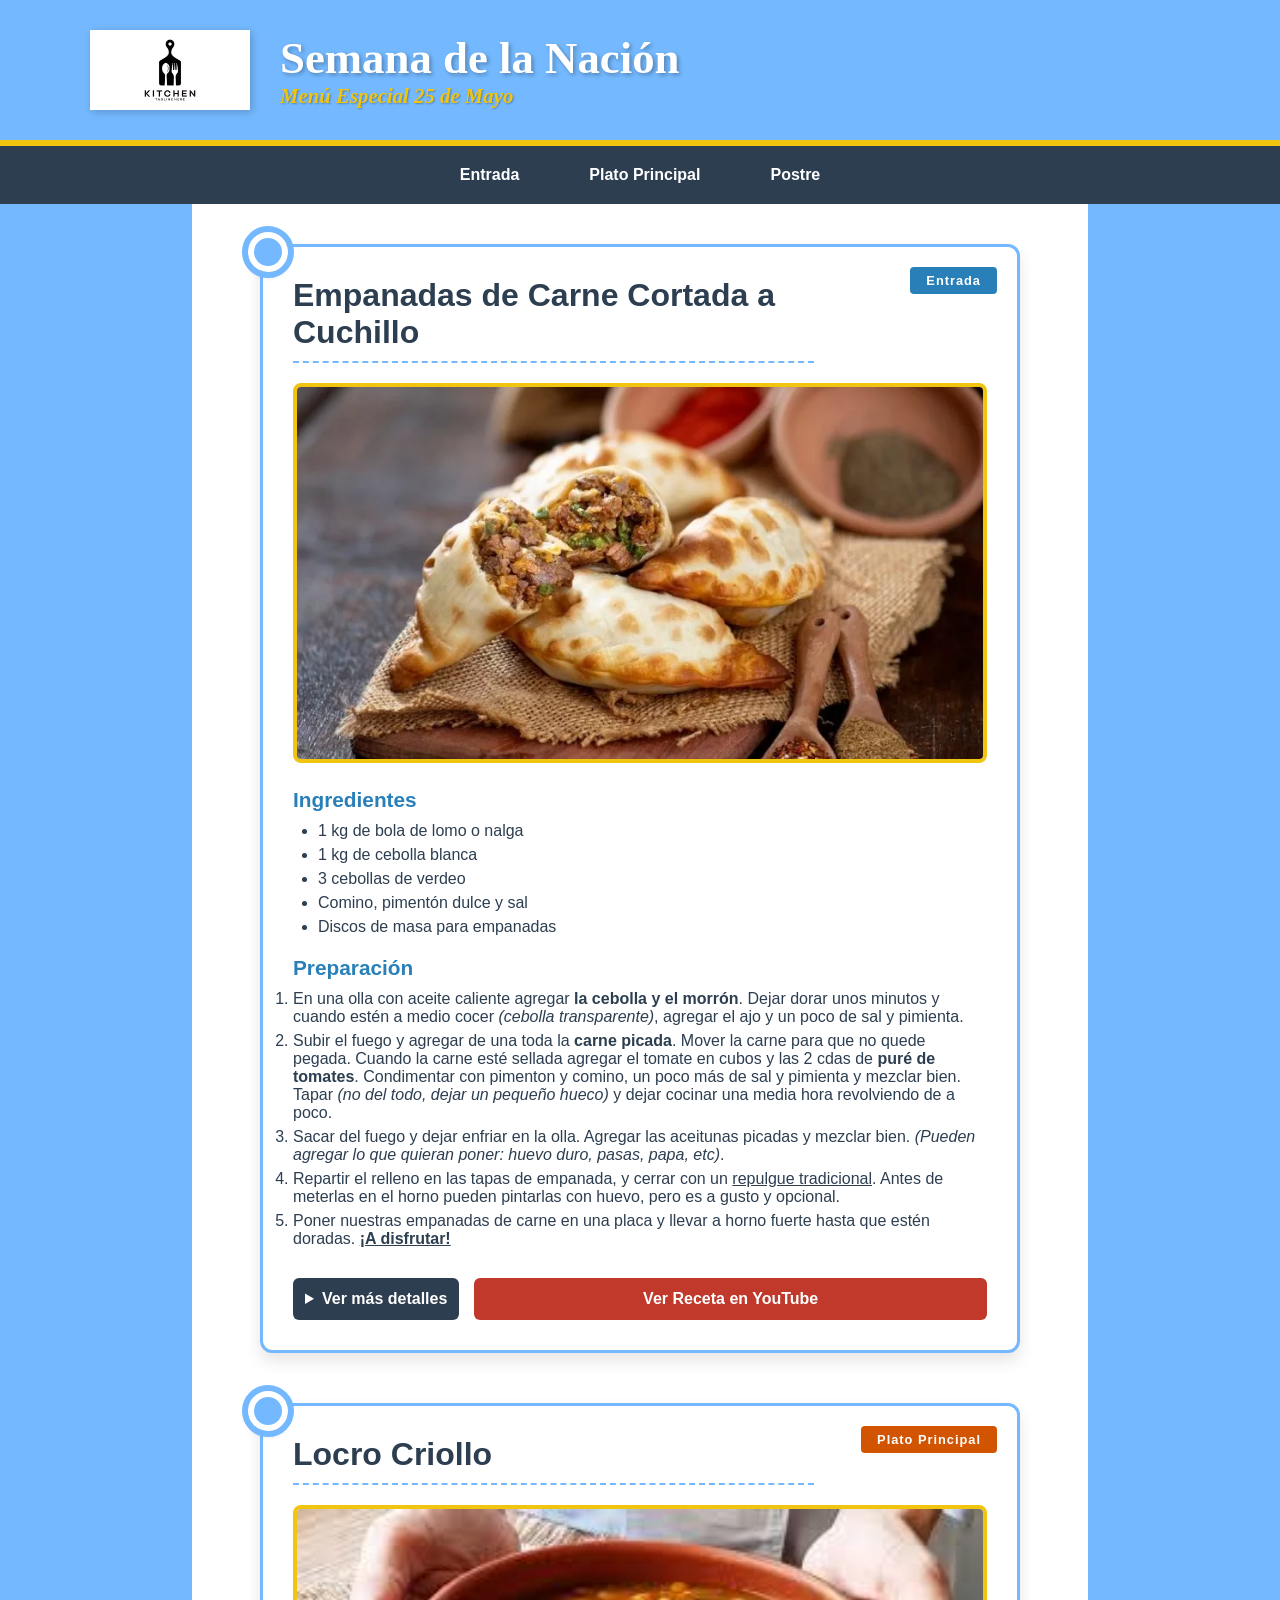
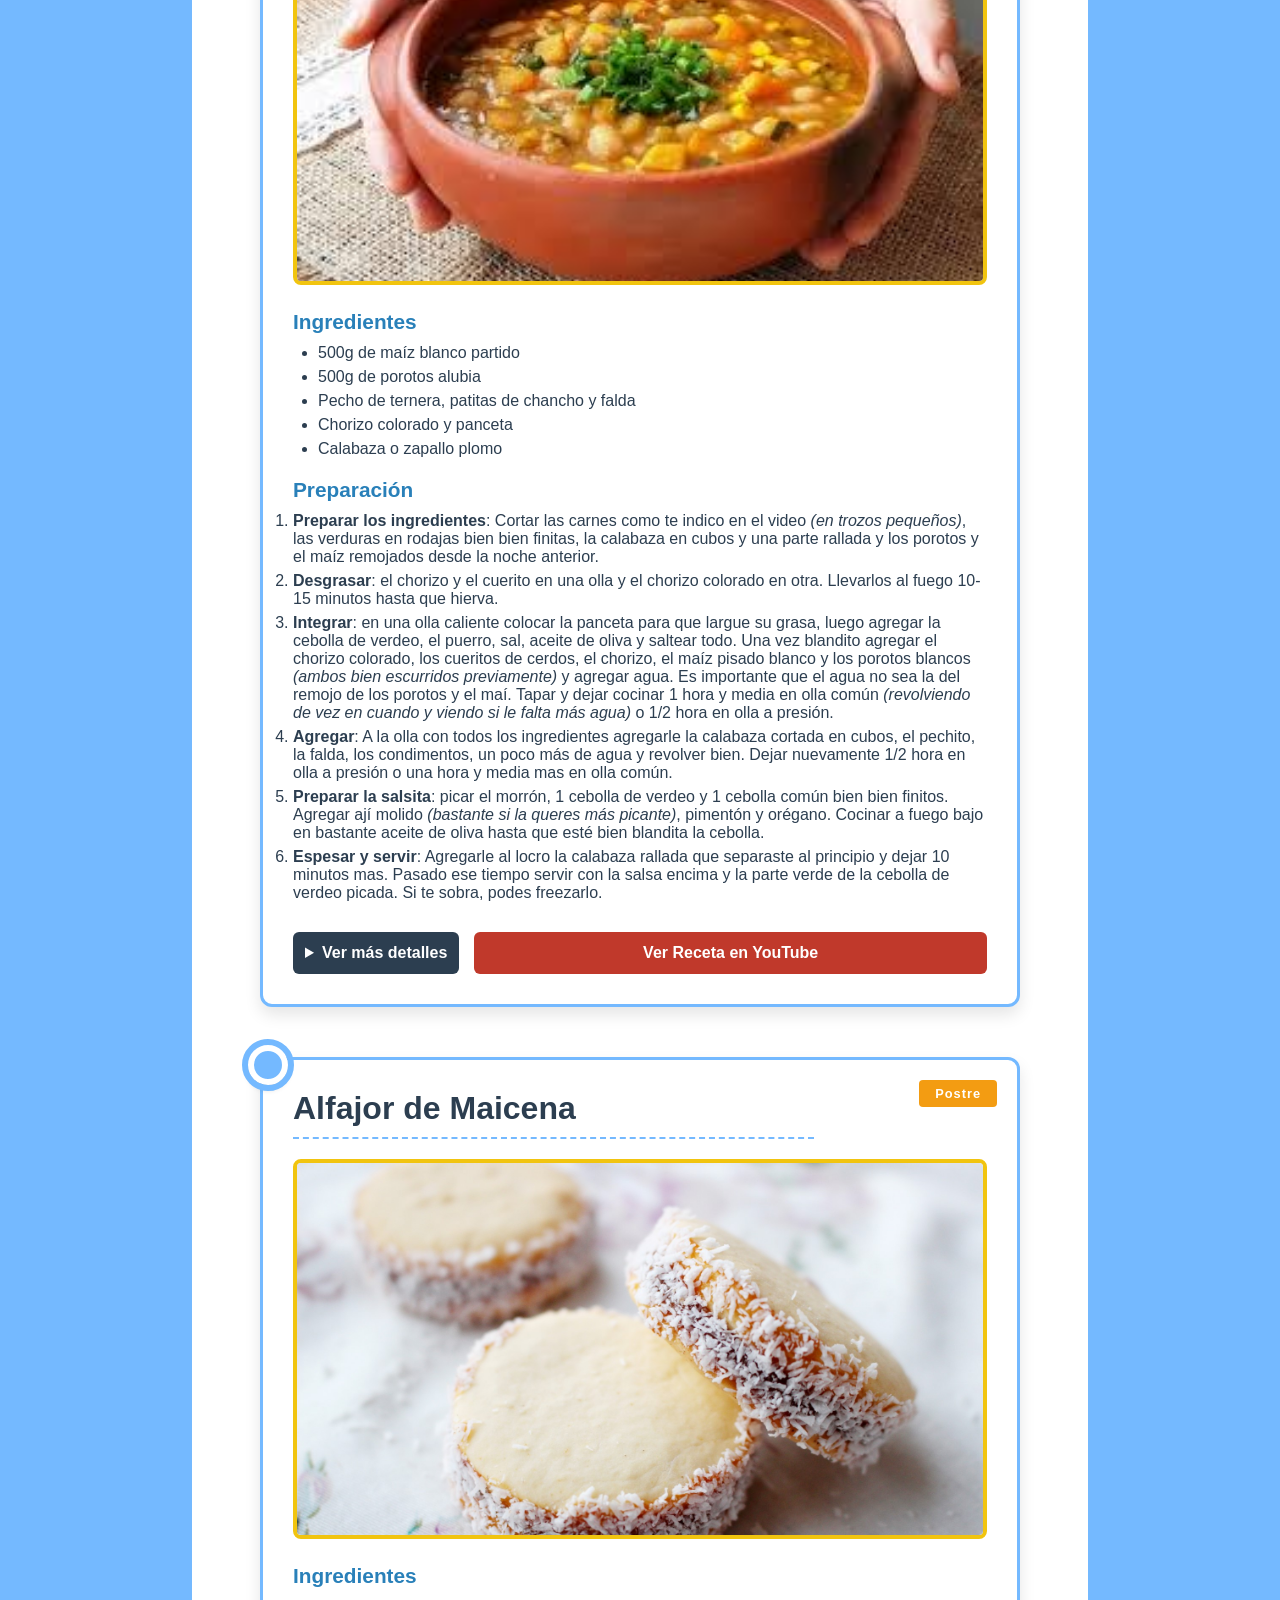
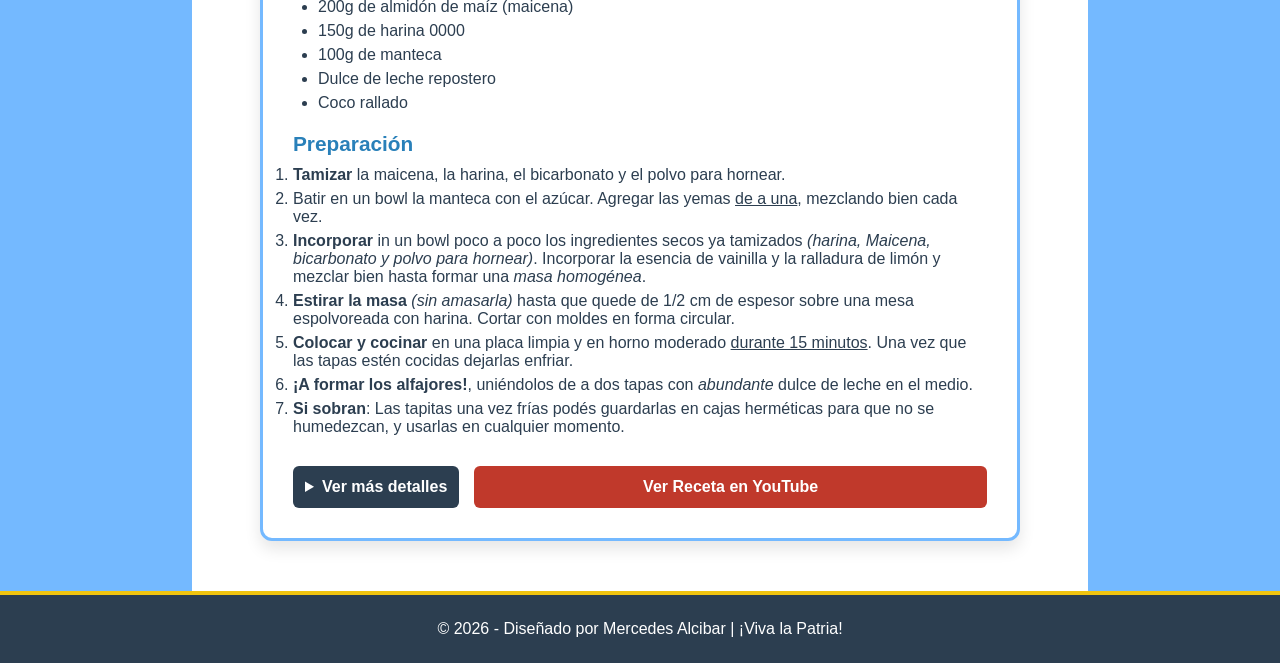
<file: index.html>
<!DOCTYPE html>
<html lang="es">
<head>
    <meta charset="UTF-8">
    <meta name="viewport" content="width=device-width, initial-scale=1.0">
    <title>Menú Patria - 25 de Mayo</title>
    <link rel="stylesheet" href="estilos.css">
</head>
<body>

    <header class="main-header">
        <div class="header-container">
            <div class="logo-container">
                <img src="img/fake.logo.png" class="site-logo" alt="Logo">
            </div>
            <div class="header-text">
                <h1>Semana de la Nación</h1>
                <p class="subtitle">Menú Especial 25 de Mayo</p>
            </div>
        </div>
    </header>

    <nav class="main-nav">
        <a href="#entrada" class="btn-nav">Entrada</a>
        <a href="#principal" class="btn-nav">Plato Principal</a>
        <a href="#postre" class="btn-nav">Postre</a>
    </nav>

    <main class="menu-container">

        <section id="entrada" class="menu-section">
            <div class="escarapela"></div> <div class="badge entrada-badge">Entrada</div>
            <h2>Empanadas de Carne Cortada a Cuchillo</h2>
            
            <div class="recipe-image">
                <img src="img/empanadas.saltenas.png">
            </div>

            <article class="recipe-details">
                <h3>Ingredientes</h3>
                <ul>
                    <li>1 kg de bola de lomo o nalga</li>
                    <li>1 kg de cebolla blanca</li>
                    <li>3 cebollas de verdeo</li>
                    <li>Comino, pimentón dulce y sal</li>
                    <li>Discos de masa para empanadas</li>
                </ul>

                <h3>Preparación</h3>
                <ol>
                   <li> En una olla con aceite caliente agregar <b>la cebolla y el morrón</b>. Dejar dorar unos minutos y cuando estén a medio cocer <i>(cebolla transparente)</i>, agregar el ajo y un poco de sal y pimienta.</li>
                   <li>Subir el fuego y agregar de una toda la <b>carne picada</b>. Mover la carne para que no quede pegada. Cuando la carne esté sellada agregar el tomate en cubos y las 2 cdas de <b>puré de tomates</b>. Condimentar con pimenton y comino, un poco más de sal y pimienta y mezclar bien. Tapar <i>(no del todo, dejar un pequeño hueco)</i> y dejar cocinar una media hora revolviendo de a poco.</li>
                   <li>Sacar del fuego y dejar enfriar en la olla. Agregar las aceitunas picadas y mezclar bien. <i>(Pueden agregar lo que quieran poner: huevo duro, pasas, papa, etc)</i>.</li>
                   <li>Repartir el relleno en las tapas de empanada,  y cerrar con un <u>repulgue tradicional</u>. Antes de meterlas en el horno pueden pintarlas con huevo, pero es a gusto y opcional.</li>
                   <li>Poner nuestras empanadas de carne en una placa y llevar a horno fuerte hasta que estén doradas. <u> <b>¡A disfrutar!</b> </u> </li>
                </ol>
            </article>
            
            <div class="recipe-actions">
                <details class="details-container">
                    <summary class="btn-action">Ver más detalles</summary>
                    <div class="details-content">
                        <p><strong>Origen Histórico:</strong> Aunque llegaron con los colonizadores españoles, cada región argentina adoptó su propia receta convirtiéndose en el clásico "al paso" de los festejos de la Revolución de Mayo desde 1810.</p>
                        <p><strong>Secreto del Chef:</strong> Para que queden bien jugosas, la clave es cortar la carne en cubos milimétricos a mano y dejar reposar el relleno (el "recado") en la heladera de un día para el otro.</p>
                        <p><strong>Maridaje:</strong> Ideal para acompañar con un vino Torrontés salteño bien fresco o un Malbec joven.</p>
                    </div>
                </details>
                <a href="https://youtube.com/shorts/AMfD0S29WPY?si=6SI2izYp8wfJlFnQ" target="_blank" class="btn-video">Ver Receta en YouTube</a>
            </div>
        </section>

        <section id="principal" class="menu-section">
            <div class="escarapela"></div>
            <div class="badge principal-badge">Plato Principal</div>
            <h2>Locro Criollo</h2>
            
            <div class="recipe-image">
                <img src="img/Locro.jpeg">
            </div>

            <article class="recipe-details">
                <h3>Ingredientes</h3>
                <ul>
                    <li>500g de maíz blanco partido</li>
                    <li>500g de porotos alubia</li>
                    <li>Pecho de ternera, patitas de chancho y falda</li>
                    <li>Chorizo colorado y panceta</li>
                    <li>Calabaza o zapallo plomo</li>
                </ul>

                <h3>Preparación</h3>
                <ol>
                    <li><b>Preparar los ingredientes</b>: Cortar las carnes como te indico en el video <i>(en trozos pequeños)</i>, las verduras en rodajas bien bien finitas, la calabaza en cubos y una parte rallada y los porotos y el maíz remojados desde la noche anterior.</li>
                    <li><b>Desgrasar</b>: el chorizo y el cuerito en una olla y el chorizo colorado en otra. Llevarlos al fuego 10-15 minutos hasta que hierva. </li>
                    <li><b>Integrar</b>: en una olla caliente colocar la panceta para que largue su grasa, luego agregar la cebolla de verdeo, el puerro, sal, aceite de oliva y saltear todo. Una vez blandito agregar el chorizo colorado, los cueritos de cerdos, el chorizo, el maíz pisado blanco y los porotos blancos <i>(ambos bien escurridos previamente)</i> y agregar agua.  Es importante que el agua no sea la del remojo de los porotos y el maí. Tapar y dejar cocinar 1 hora y media en olla común <i>(revolviendo de vez en cuando y viendo si le falta más agua)</i> o 1/2 hora en olla a presión.</li>
                    <li><b>Agregar</b>: A la olla con todos los ingredientes agregarle la calabaza cortada en cubos, el pechito, la falda, los condimentos, un poco más de agua y revolver bien. Dejar nuevamente 1/2 hora en olla a presión o una hora y media mas en olla común. </li>
                    <li><b>Preparar la salsita</b>: picar el morrón, 1 cebolla de verdeo y 1 cebolla común bien bien finitos. Agregar ají molido <i>(bastante si la queres más picante)</i>, pimentón y orégano. Cocinar a fuego bajo en bastante aceite de oliva hasta que esté bien blandita la cebolla.</li>
                    <li><b>Espesar y servir</b>: Agregarle al locro la calabaza rallada que separaste al principio y dejar 10 minutos mas. Pasado ese tiempo servir con la salsa encima y la parte verde de la cebolla de verdeo picada. Si te sobra, podes freezarlo.</li>
                </ol>
            </article>
            
            <div class="recipe-actions">
                <details class="details-container">
                    <summary class="btn-action">Ver más detalles</summary>
                    <div class="details-content">
                        <p><strong>Origen Histórico:</strong> Un guiso precolombino de base indígena (quechua "luqru") que adoptó carnes europeas tras la colonización. Es el plato patrio por excelencia en los fríos mediodías de mayo.</p>
                        <p><strong>Secreto del Chef:</strong> El zapallo plomo o calabaza debe disolverse casi por completo durante la cocción lenta para lograr esa textura densa y cremosa característica.</p>
                        <p><strong>Maridaje:</strong> Combina a la perfección con un vino tinto estructurado como un Cabernet Sauvignon o un Malbec con madera.</p>
                    </div>
                </details>
                <a href="https://youtube.com/shorts/pPf_yFrTKgE?si=BUSf_AdCbO7zXbMK" target="_blank" class="btn-video">Ver Receta en YouTube</a>
            </div>
        </section>

        <section id="postre" class="menu-section">
            <div class="escarapela"></div>
            <div class="badge postre-badge">Postre</div>
            <h2>Alfajor de Maicena</h2>
            
            <div class="recipe-image">
               <img src="img/Alf.maicena.jpg">
            </div>

            <article class="recipe-details">
                <h3>Ingredientes</h3>
                <ul>
                    <li>200g de almidón de maíz (maicena)</li>
                    <li>150g de harina 0000</li>
                    <li>100g de manteca</li>
                    <li>Dulce de leche repostero</li>
                    <li>Coco rallado</li>
                </ul>

                <h3>Preparación</h3>
                <ol> 
                    <li><b>Tamizar</b> la maicena, la harina, el bicarbonato y el polvo para hornear. </li>
                    <li>Batir en un bowl la manteca con el azúcar. Agregar las yemas <u>de a una</u>, mezclando bien cada vez.</li>
                    <li><b>Incorporar</b> in un bowl poco a poco los ingredientes secos ya tamizados <i>(harina, Maicena, bicarbonato y polvo para hornear)</i>. Incorporar la esencia de vainilla y la ralladura de limón y mezclar bien hasta formar una <i>masa homogénea</i>.</li>
                    <li><b>Estirar la masa</b> <i>(sin amasarla)</i> hasta que quede de 1/2 cm de espesor sobre una mesa espolvoreada con harina. Cortar con moldes en forma circular.</li>
                    <li><b>Colocar y cocinar</b> en una placa limpia y en horno moderado <u>durante 15 minutos</u>. Una vez que las tapas estén cocidas dejarlas enfriar.</li>
                    <li><b>¡A formar los alfajores!</b>, uniéndolos de a dos tapas con <i>abundante</i> dulce de leche en el medio.</li>
                    <li><b>Si sobran</b>: Las tapitas una vez frías podés guardarlas en cajas herméticas para que no se humedezcan, y usarlas en cualquier momento.</li>
                </ol>
            </article>
            
            <div class="recipe-actions">
                <details class="details-container">
                    <summary class="btn-action">Ver más detalles</summary>
                    <div class="details-content">
                        <p><strong>Origen Histórico:</strong> De raíz árabe-andaluza, el alfajor se transformó por completo en Argentina gracias a la incorporación del dulce de leche. La versión de maicena es un emblema de las meriendas caseras del país.</p>
                        <p><strong>Secreto del Chef:</strong> Las tapas no deben dorarse arriba en el horno; tienen que quedar blancas y suaves para que se deshagan en la boca.</p>
                        <p><strong>Maridaje:</strong> El broche de oro ideal acompañado de un café de filtro caliente o un clásico mate amargo.</p>
                    </div>
                </details>
                <a href="https://youtube.com/shorts/InRHRVZaz7s?si=Tuc5b-jGi6H5QFh2" target="_blank" class="btn-video">Ver Receta en YouTube</a>
            </div>
        </section>

    </main>

    <footer class="main-footer">
        <p>© 2026 - Diseñado por Mercedes Alcibar | ¡Viva la Patria!</p>
    </footer>

</body>
</html>
</file>
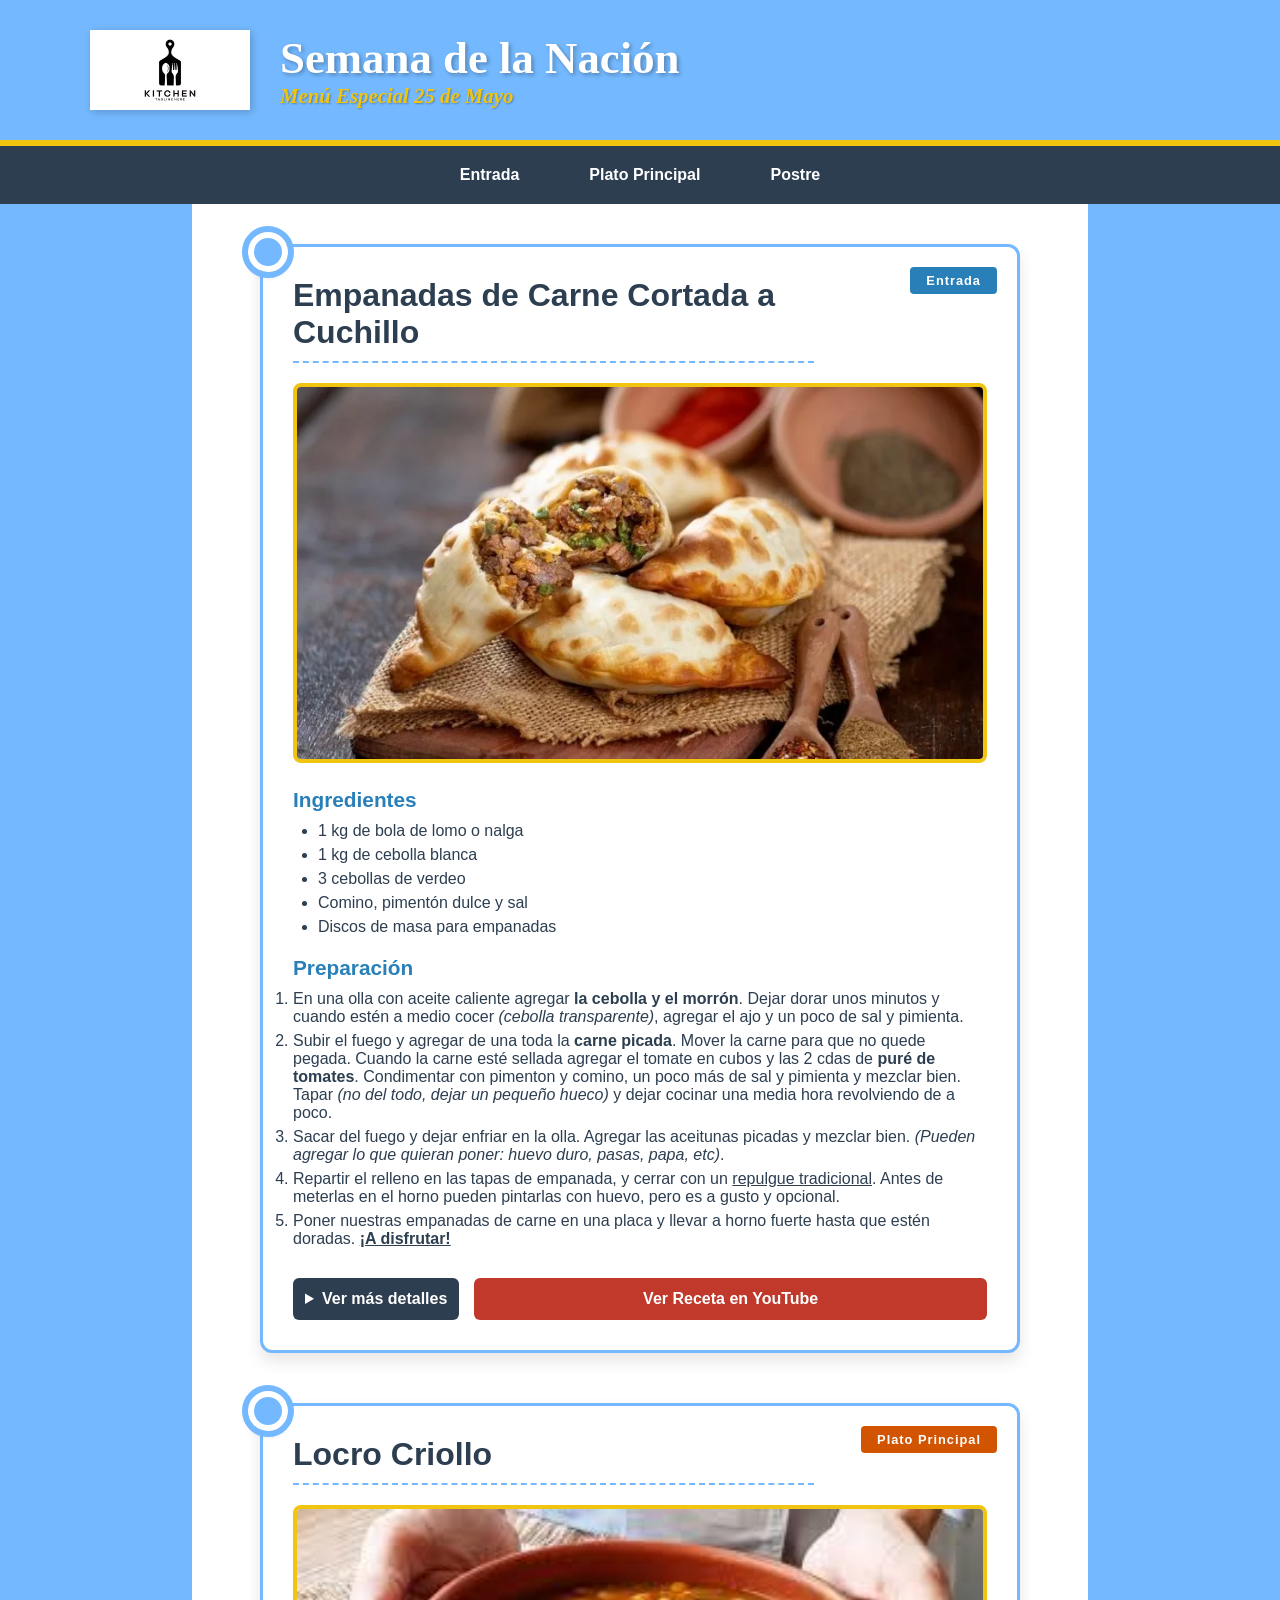
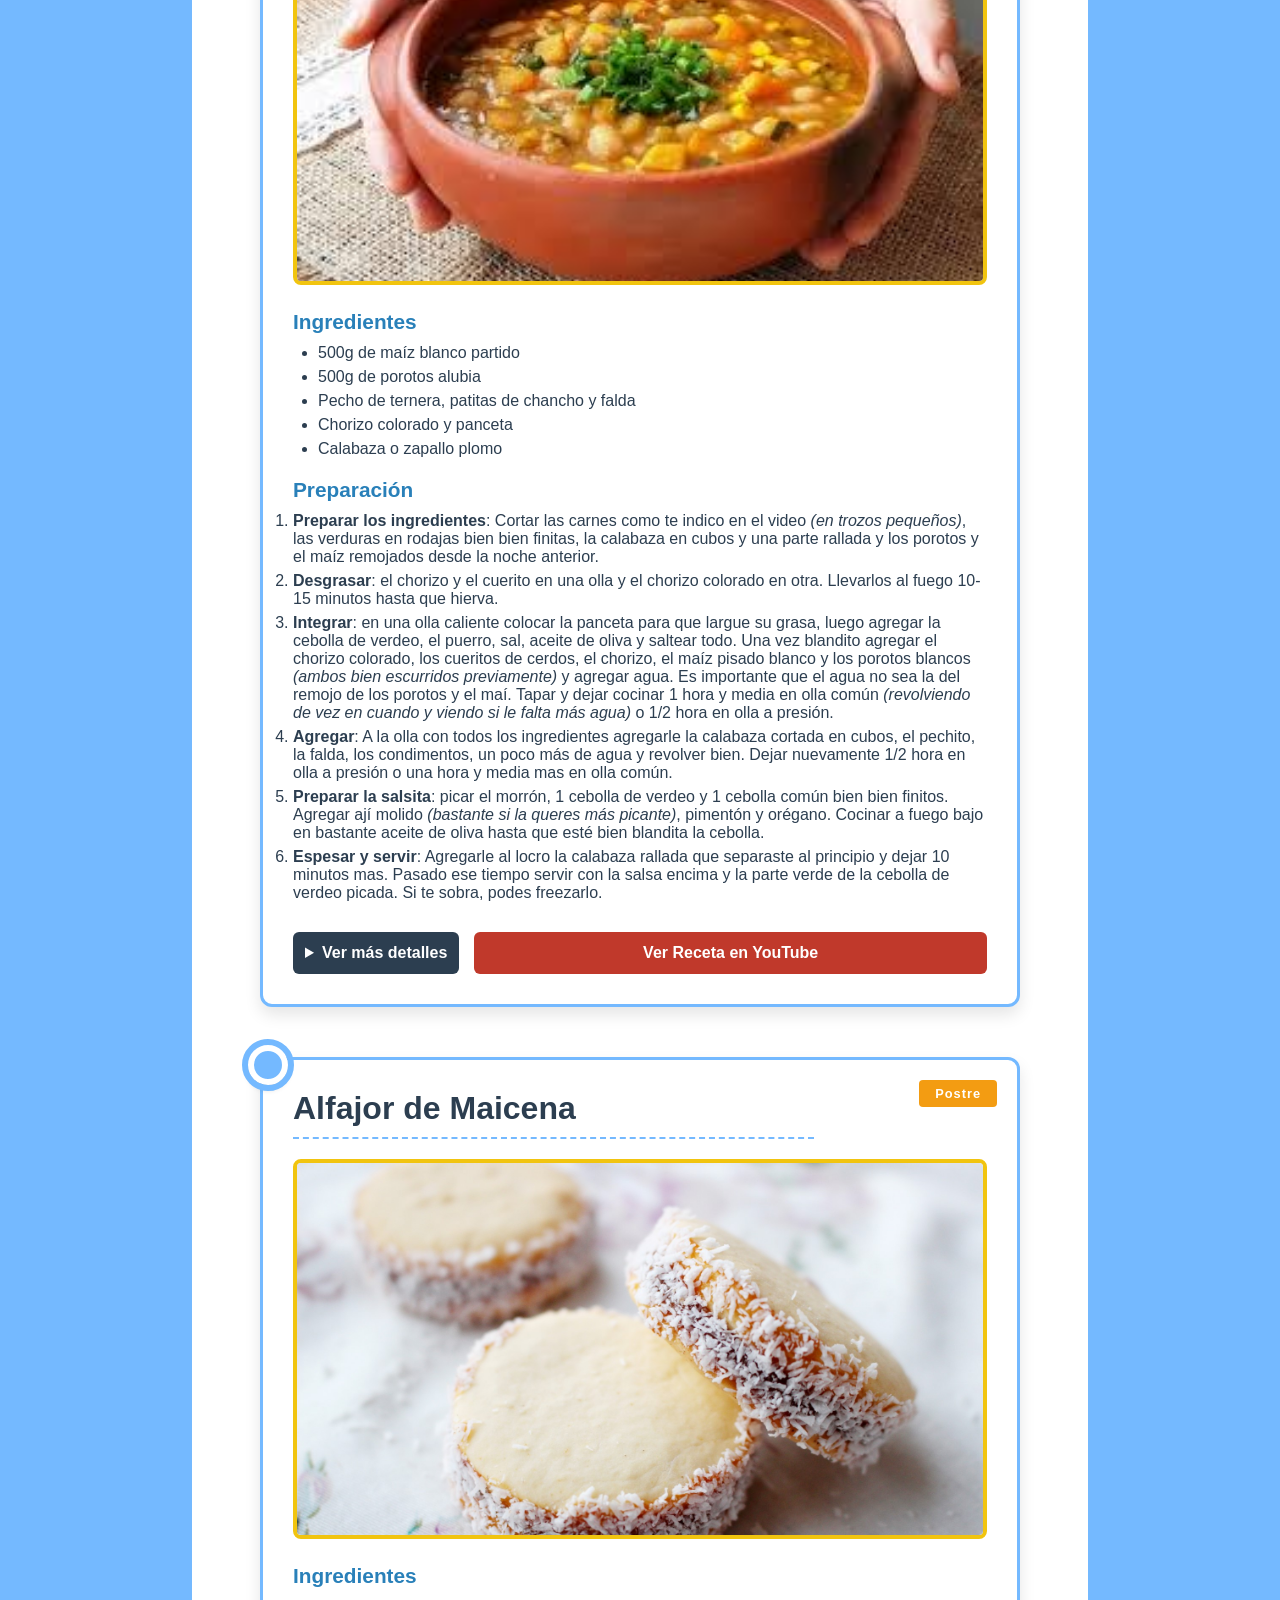
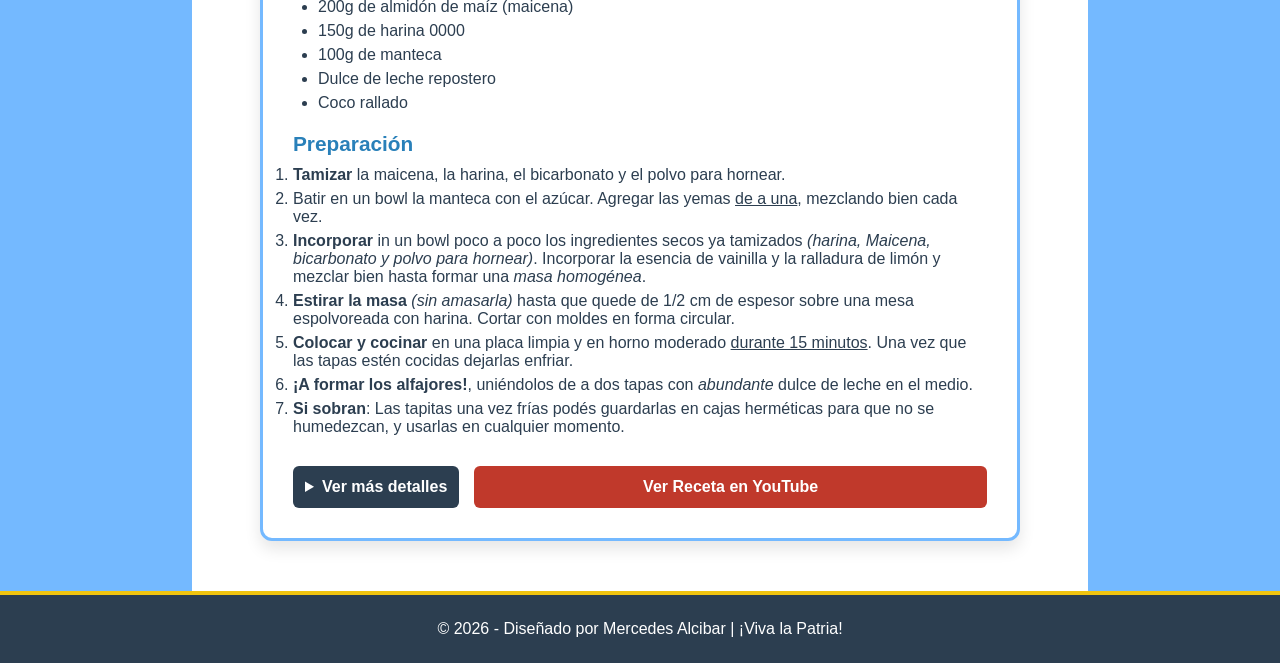
<file: menu.nacional.html>
<!DOCTYPE html>
<html lang="es">
<head>
    <meta charset="UTF-8">
    <meta name="viewport" content="width=device-width, initial-scale=1.0">
    <title>Menú Patria - 25 de Mayo</title>
    <link rel="stylesheet" href="estilos.css">
</head>
<body>

    <header class="main-header">
        <div class="header-container">
            <div class="logo-container">
                <img src="img/fake.logo.png" class="site-logo" alt="Logo">
            </div>
            <div class="header-text">
                <h1>Semana de la Nación</h1>
                <p class="subtitle">Menú Especial 25 de Mayo</p>
            </div>
        </div>
    </header>

    <nav class="main-nav">
        <a href="#entrada" class="btn-nav">Entrada</a>
        <a href="#principal" class="btn-nav">Plato Principal</a>
        <a href="#postre" class="btn-nav">Postre</a>
    </nav>

    <main class="menu-container">

        <section id="entrada" class="menu-section">
            <div class="escarapela"></div> <div class="badge entrada-badge">Entrada</div>
            <h2>Empanadas de Carne Cortada a Cuchillo</h2>
            
            <div class="recipe-image">
                <img src="img/empanadas.saltenas.png" alt="Empanadas">
            </div>

            <article class="recipe-details">
                <h3>Ingredientes</h3>
                <ul>
                    <li>1 kg de bola de lomo o nalga</li>
                    <li>1 kg de cebolla blanca</li>
                    <li>3 cebollas de verdeo</li>
                    <li>Comino, pimentón dulce y sal</li>
                    <li>Discos de masa para empanadas</li>
                </ul>

                <h3>Preparación</h3>
                <ol>
                   <li> En una olla con aceite caliente agregar <b>la cebolla y el morrón</b>. Dejar dorar unos minutos y cuando estén a medio cocer <i>(cebolla transparente)</i>, agregar el ajo y un poco de sal y pimienta.</li>
                   <li>Subir el fuego y agregar de una toda la <b>carne picada</b>. Mover la carne para que no quede pegada. Cuando la carne esté sellada agregar el tomate en cubos y las 2 cdas de <b>puré de tomates</b>. Condimentar con pimenton y comino, un poco más de sal y pimienta y mezclar bien. Tapar <i>(no del todo, dejar un pequeño hueco)</i> y dejar cocinar una media hora revolviendo de a poco.</li>
                   <li>Sacar del fuego y dejar enfriar en la olla. Agregar las aceitunas picadas y mezclar bien. <i>(Pueden agregar lo que quieran poner: huevo duro, pasas, papa, etc)</i>.</li>
                   <li>Repartir el relleno en las tapas de empanada,  y cerrar con un <u>repulgue tradicional</u>. Antes de meterlas en el horno pueden pintarlas con huevo, pero es a gusto y opcional.</li>
                   <li>Poner nuestras empanadas de carne en una placa y llevar a horno fuerte hasta que estén doradas. <u> <b>¡A disfrutar!</b> </u> </li>
                </ol>
            </article>
            
            <div class="recipe-actions">
                <details class="details-container">
                    <summary class="btn-action">Ver más detalles</summary>
                    <div class="details-content">
                        <p><strong>Origen Histórico:</strong> Aunque llegaron con los colonizadores españoles, cada región argentina adoptó su propia receta convirtiéndose en el clásico "al paso" de los festejos de la Revolución de Mayo desde 1810.</p>
                        <p><strong>Secreto del Chef:</strong> Para que queden bien jugosas, la clave es cortar la carne en cubos milimétricos a mano y dejar reposar el relleno (el "recado") en la heladera de un día para el otro.</p>
                        <p><strong>Maridaje:</strong> Ideal para acompañar con un vino Torrontés salteño bien fresco o un Malbec joven.</p>
                    </div>
                </details>
                <a href="https://youtube.com/shorts/AMfD0S29WPY?si=6SI2izYp8wfJlFnQ" target="_blank" class="btn-video">Ver Receta en YouTube</a>
            </div>
        </section>

        <section id="principal" class="menu-section">
            <div class="escarapela"></div>
            <div class="badge principal-badge">Plato Principal</div>
            <h2>Locro Criollo</h2>
            
            <div class="recipe-image">
                <img src="img/Locro.jpeg" alt="Locro">
            </div>

            <article class="recipe-details">
                <h3>Ingredientes</h3>
                <ul>
                    <li>500g de maíz blanco partido</li>
                    <li>500g de porotos alubia</li>
                    <li>Pecho de ternera, patitas de chancho y falda</li>
                    <li>Chorizo colorado y panceta</li>
                    <li>Calabaza o zapallo plomo</li>
                </ul>

                <h3>Preparación</h3>
                <ol>
                    <li><b>Preparar los ingredientes</b>: Cortar las carnes como te indico en el video <i>(en trozos pequeños)</i>, las verduras en rodajas bien bien finitas, la calabaza en cubos y una parte rallada y los porotos y el maíz remojados desde la noche anterior.</li>
                    <li><b>Desgrasar</b>: el chorizo y el cuerito en una olla y el chorizo colorado en otra. Llevarlos al fuego 10-15 minutos hasta que hierva. </li>
                    <li><b>Integrar</b>: en una olla caliente colocar la panceta para que largue su grasa, luego agregar la cebolla de verdeo, el puerro, sal, aceite de oliva y saltear todo. Una vez blandito agregar el chorizo colorado, los cueritos de cerdos, el chorizo, el maíz pisado blanco y los porotos blancos <i>(ambos bien escurridos previamente)</i> y agregar agua.  Es importante que el agua no sea la del remojo de los porotos y el maí. Tapar y dejar cocinar 1 hora y media en olla común <i>(revolviendo de vez en cuando y viendo si le falta más agua)</i> o 1/2 hora en olla a presión.</li>
                    <li><b>Agregar</b>: A la olla con todos los ingredientes agregarle la calabaza cortada en cubos, el pechito, la falda, los condimentos, un poco más de agua y revolver bien. Dejar nuevamente 1/2 hora en olla a presión o una hora y media mas en olla común. </li>
                    <li><b>Preparar la salsita</b>: picar el morrón, 1 cebolla de verdeo y 1 cebolla común bien bien finitos. Agregar ají molido <i>(bastante si la queres más picante)</i>, pimentón y orégano. Cocinar a fuego bajo en bastante aceite de oliva hasta que esté bien blandita la cebolla.</li>
                    <li><b>Espesar y servir</b>: Agregarle al locro la calabaza rallada que separaste al principio y dejar 10 minutos mas. Pasado ese tiempo servir con la salsa encima y la parte verde de la cebolla de verdeo picada. Si te sobra, podes freezarlo.</li>
                </ol>
            </article>
            
            <div class="recipe-actions">
                <details class="details-container">
                    <summary class="btn-action">Ver más detalles</summary>
                    <div class="details-content">
                        <p><strong>Origen Histórico:</strong> Un guiso precolombino de base indígena (quechua "luqru") que adoptó carnes europeas tras la colonización. Es el plato patrio por excelencia en los fríos mediodías de mayo.</p>
                        <p><strong>Secreto del Chef:</strong> El zapallo plomo o calabaza debe disolverse casi por completo durante la cocción lenta para lograr esa textura densa y cremosa característica.</p>
                        <p><strong>Maridaje:</strong> Combina a la perfección con un vino tinto estructurado como un Cabernet Sauvignon o un Malbec con madera.</p>
                    </div>
                </details>
                <a href="https://youtube.com/shorts/pPf_yFrTKgE?si=BUSf_AdCbO7zXbMK" target="_blank" class="btn-video">Ver Receta en YouTube</a>
            </div>
        </section>

        <section id="postre" class="menu-section">
            <div class="escarapela"></div>
            <div class="badge postre-badge">Postre</div>
            <h2>Alfajor de Maicena</h2>
            
            <div class="recipe-image">
                <img src="img/Alf.maicena.jpg" alt="Alfajores de maicena con coco rallado">
            </div>

            <article class="recipe-details">
                <h3>Ingredientes</h3>
                <ul>
                    <li>200g de almidón de maíz (maicena)</li>
                    <li>150g de harina 0000</li>
                    <li>100g de manteca</li>
                    <li>Dulce de leche repostero</li>
                    <li>Coco rallado</li>
                </ul>

                <h3>Preparación</h3>
                <ol> 
                    <li><b>Tamizar</b> la maicena, la harina, el bicarbonato y el polvo para hornear. </li>
                    <li>Batir en un bowl la manteca con el azúcar. Agregar las yemas <u>de a una</u>, mezclando bien cada vez.</li>
                    <li><b>Incorporar</b> in un bowl poco a poco los ingredientes secos ya tamizados <i>(harina, Maicena, bicarbonato y polvo para hornear)</i>. Incorporar la esencia de vainilla y la ralladura de limón y mezclar bien hasta formar una <i>masa homogénea</i>.</li>
                    <li><b>Estirar la masa</b> <i>(sin amasarla)</i> hasta que quede de 1/2 cm de espesor sobre una mesa espolvoreada con harina. Cortar con moldes en forma circular.</li>
                    <li><b>Colocar y cocinar</b> en una placa limpia y en horno moderado <u>durante 15 minutos</u>. Una vez que las tapas estén cocidas dejarlas enfriar.</li>
                    <li><b>¡A formar los alfajores!</b>, uniéndolos de a dos tapas con <i>abundante</i> dulce de leche en el medio.</li>
                    <li><b>Si sobran</b>: Las tapitas una vez frías podés guardarlas en cajas herméticas para que no se humedezcan, y usarlas en cualquier momento.</li>
                </ol>
            </article>
            
            <div class="recipe-actions">
                <details class="details-container">
                    <summary class="btn-action">Ver más detalles</summary>
                    <div class="details-content">
                        <p><strong>Origen Histórico:</strong> De raíz árabe-andaluza, el alfajor se transformó por completo en Argentina gracias a la incorporación del dulce de leche. La versión de maicena es un emblema de las meriendas caseras del país.</p>
                        <p><strong>Secreto del Chef:</strong> Las tapas no deben dorarse arriba en el horno; tienen que quedar blancas y suaves para que se deshagan en la boca.</p>
                        <p><strong>Maridaje:</strong> El broche de oro ideal acompañado de un café de filtro caliente o un clásico mate amargo.</p>
                    </div>
                </details>
                <a href="https://youtube.com/shorts/InRHRVZaz7s?si=Tuc5b-jGi6H5QFh2" target="_blank" class="btn-video">Ver Receta en YouTube</a>
            </div>
        </section>

    </main>

    <footer class="main-footer">
        <p>© 2026 - Diseñado por Mercedes Alcibar | ¡Viva la Patria!</p>
    </footer>

</body>
</html>
</file>
<file: estilos.css>
/* Configuración general */
* {
    margin: 0;
    padding: 0;
    box-sizing: border-box;
}

body {
    /* Fondo con franjas celestes y blancas simulando la bandera vertical */
    background: linear-gradient(to right, #74b9ff 15%, #ffffff 15%, #ffffff 85%, #74b9ff 85%);
    color: #2c3e50;
    font-family: 'Segoe UI', Tahoma, Geneva, Verdana, sans-serif; /* Tipografía base sans-serif */
}

/* Encabezado con estructura para el Logo */
.main-header {
    background-color: #74b9ff;
    border-bottom: 6px solid #f1c40f; /* Amarillo sol */
    padding: 30px 20px;
}

.header-container {
    max-width: 1100px;
    margin: 0 auto;
    display: flex;
    align-items: center;
}

/* Ajustes para el logo arriba a la izquierda con protagonismo */
.logo-container {
    flex: 0 0 auto; /* Permite que el contenedor se adapte al nuevo tamaño del logo */
    margin-right: 30px;
    display: flex;
    align-items: center;
}

.site-logo {
    width: 160px;        /* Agrandamos bastante el ancho */
    height: auto;        /* Mantiene la proporción original sin deformar la figura */
    object-fit: contain;
    /* Sacamos el border-radius circular, el fondo blanco y el padding para que la figura negra resalte sola */
    filter: drop-shadow(2px 2px 4px rgba(0,0,0,0.2)); /* Le da una sutil sombra al contorno negro */
    transition: transform 0.3s ease;
}

.site-logo:hover {
    transform: scale(1.05); /* Efecto visual si pasás el mouse por arriba */
}

.header-text {
    flex: 1;
}

.main-header h1 {
    font-family: 'Georgia', Cambria, serif; /* Estilo clásico reservado solo para el título principal */
    font-size: 2.8rem;
    color: #ffffff;
    text-shadow: 2px 2px 4px rgba(0,0,0,0.3);
}

.subtitle {
    font-family: 'Georgia', Cambria, serif;
    font-size: 1.3rem;
    color: #f1c40f; /* Color oro */
    font-style: italic;
    font-weight: bold;
    text-shadow: 1px 1px 2px rgba(0,0,0,0.3);
}

/* Barra de navegación */
.main-nav {
    display: flex;
    justify-content: center;
    background-color: #2c3e50; /* Azul oscuro para contrastar */
    padding: 12px;
}

.btn-nav {
    text-decoration: none;
    color: #ffffff;
    font-weight: bold;
    padding: 8px 25px;
    margin: 0 10px;
    border-radius: 5px;
    transition: background 0.3s;
}

.btn-nav:hover {
    background-color: #74b9ff;
    color: #2c3e50;
}

/* Contenedor de las recetas */
.menu-container {
    max-width: 800px;
    margin: 40px auto;
    padding: 0 20px;
}

/* Tarjetas de recetas con diseño patrio */
.menu-section {
    background-color: #ffffff;
    border: 3px solid #74b9ff;
    border-radius: 12px;
    padding: 30px;
    margin-bottom: 50px;
    position: relative;
    box-shadow: 0 8px 16px rgba(0,0,0,0.1);
}

/* Detalle estético: Escarapela simulada con CSS */
.escarapela {
    position: absolute;
    top: -15px;
    left: -15px;
    width: 40px;
    height: 40px;
    background-color: #74b9ff;
    border: 6px solid #ffffff;
    outline: 6px solid #74b9ff;
    border-radius: 50%;
    box-shadow: 0 4px 6px rgba(0,0,0,0.2);
}

/* Etiquetas (Entrada, Principal, Postre) */
.badge {
    position: absolute;
    top: 20px;
    right: 20px;
    padding: 6px 16px;
    border-radius: 4px;
    color: white;
    font-size: 0.8rem;
    font-weight: bold;
    letter-spacing: 1px;
}

.entrada-badge { background-color: #2980b9; }
.principal-badge { background-color: #d35400; }
.postre-badge { background-color: #f39c12; }

.menu-section h2 {
    color: #2c3e50;
    margin-bottom: 20px;
    font-size: 2rem;
    border-bottom: 2px dashed #74b9ff;
    padding-bottom: 10px;
    width: 75%;
}

/* Contenedor de imágenes */
.recipe-image {
    width: 100%;
    max-height: 380px;
    overflow: hidden;
    border-radius: 8px;
    border: 4px solid #f1c40f; /* Marco dorado para las fotos */
    margin-bottom: 25px;
}

.recipe-image img {
    width: 100%;
    height: 100%;
    object-fit: cover;
}

/* Textos internos - Todo con Sans-Serif limpio */
.recipe-details h3 {
    color: #2980b9;
    margin: 20px 0 10px 0;
    font-size: 1.3rem;
}

.recipe-details ul {
    margin-left: 25px;
    margin-bottom: 20px;
}

.recipe-details li {
    margin-bottom: 6px;
}

.recipe-details p {
    line-height: 1.6;
    text-align: justify;
}

/* Contenedor para botones inferiores */
.recipe-actions {
    display: flex;
    gap: 15px;
    margin-top: 30px;
}

/* Botón clásico */
.btn-action {
    flex: 1;
    background-color: #2c3e50;
    color: white;
    border: none;
    padding: 12px;
    border-radius: 6px;
    font-size: 1rem;
    font-weight: bold;
    cursor: pointer;
    transition: background 0.2s;
}

.btn-action:hover {
    background-color: #74b9ff;
}

/* Botón de YouTube estilo enlace */
.btn-video {
    flex: 1;
    display: flex;
    justify-content: center;
    align-items: center;
    background-color: #c0392b; /* Rojo YouTube */
    color: white;
    text-decoration: none;
    padding: 12px;
    border-radius: 6px;
    font-size: 1rem;
    font-weight: bold;
    transition: background 0.2s;
    text-align: center;
}

.btn-video:hover {
    background-color: #e74c3c;
}

/* Pie de página */
.main-footer {
    text-align: center;
    padding: 25px;
    background-color: #2c3e50;
    color: #ffffff;
    border-top: 4px solid #f1c40f;
}
</file>
